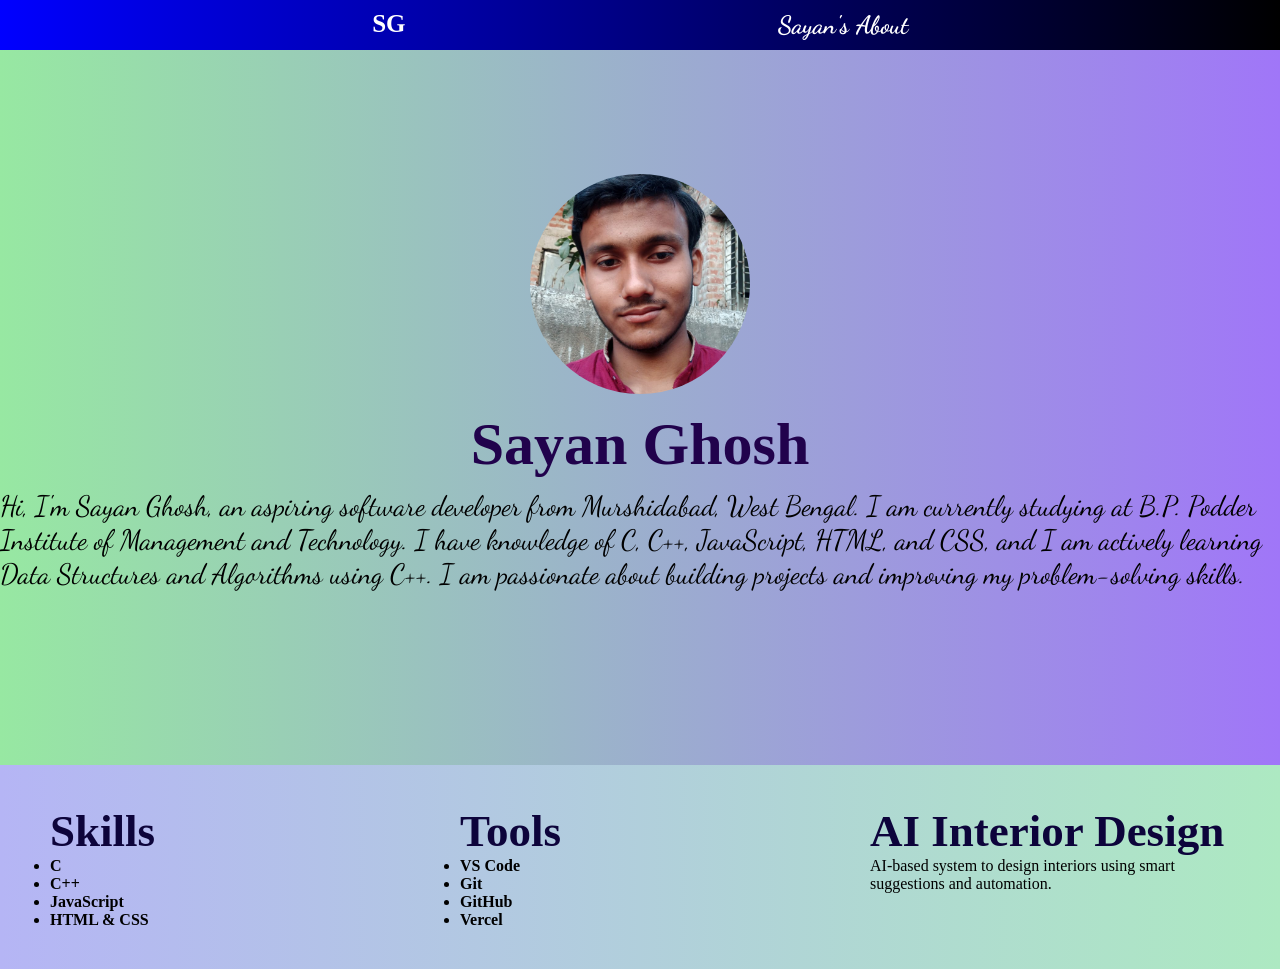
<file: about.html>
<!DOCTYPE html>
<html lang="en">

<head>
    <meta charset="UTF-8">
    <meta name="viewport" content="width=device-width, initial-scale=1.0">
    <link rel="stylesheet" href="about.css">

    <link rel="preconnect" href="https://fonts.googleapis.com">
    <link rel="preconnect" href="https://fonts.gstatic.com" crossorigin>
    <link href="https://fonts.googleapis.com/css2?family=Dancing+Script:wght@400..700&display=swap" rel="stylesheet">
    <title>About</title>
</head>

<body>
    <nav>
        <div class="logo1">SG</div>
        <div class="logo">Sayan's About</div>
    </nav>

    <main>
        <section class="hero">
            <div class="hero-left">
                <div class="one">Sayan Ghosh</div>
                <div class="two">
                    <p>
                        Hi, I'm Sayan Ghosh, an aspiring software developer from Murshidabad, West Bengal.
                        I am currently studying at B.P. Podder Institute of Management and Technology.
                        I have knowledge of C, C++, JavaScript, HTML, and CSS, and I am actively learning Data
                        Structures and Algorithms using C++.
                        I am passionate about building projects and improving my problem-solving skills.
                    </p></span>
                </div>
            </div>
            <div class="hero-right">
                <div class="one">
                    <img src="img-logo.jpg" alt="Sayan the devoloper">
                </div>

            </div>
        </section>

      <section class="projects">
    
    <div class="box">
        <h2 class="text">Skills</h2>
        <ul>
            <li>C</li>
            <li>C++</li>
            <li>JavaScript</li>
            <li>HTML & CSS</li>
        </ul>
    </div>

    <div class="box">
        <h2 class="text">Tools</h2>
        <ul>
            <li>VS Code</li>
            <li>Git</li>
            <li>GitHub</li>
            <li>Vercel</li>
        </ul>
    </div>

    <div class="box">
        <h2 class="text">AI Interior Design</h2>
        <p>AI-based system to design interiors using smart suggestions and automation.</p>
    </div>

</section>
    </main>
</body>

</html>
</file>
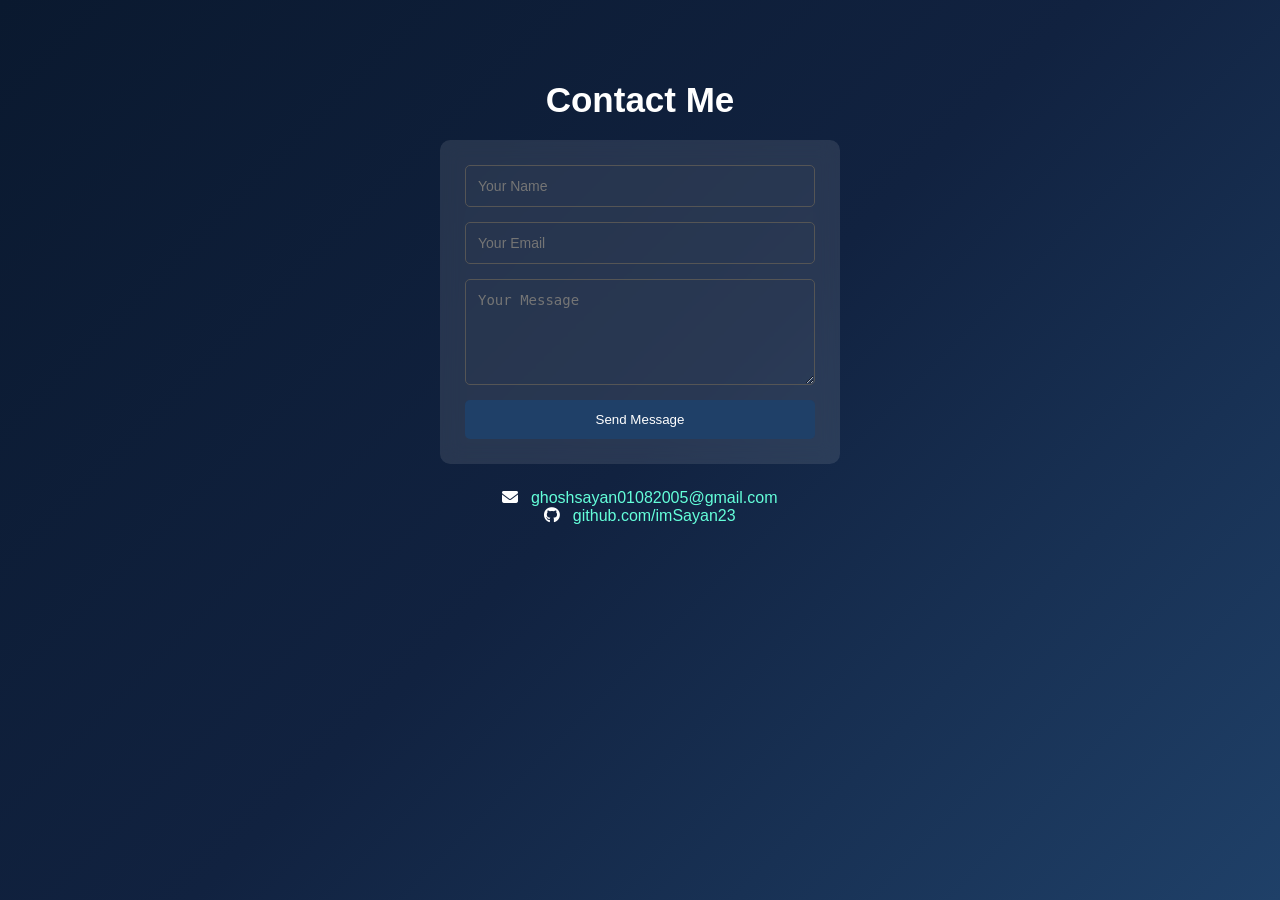
<file: contact.html>
<!DOCTYPE html>
<html lang="en">
<head>
    <meta charset="UTF-8">
    <meta name="viewport" content="width=device-width, initial-scale=1.0">

    
    <link rel="stylesheet" href="contact.css">
    <link rel="stylesheet" href="https://cdnjs.cloudflare.com/ajax/libs/font-awesome/6.5.0/css/all.min.css">

    <title>Contact</title>
</head>
<body>

<section class="contact">
    <h2>Contact Me</h2>

    <form action="#" method="post">
        <input type="text" placeholder="Your Name" required>
        <input type="email" placeholder="Your Email" required>
        <textarea placeholder="Your Message" rows="5" required></textarea>

        <button type="submit">Send Message</button>
    </form>

    <div class="contact-info">
        <p>
            <i class="fa-solid fa-envelope"></i> 
            <a href="mailto:ghoshsayan01082005@gmail.com">
                ghoshsayan01082005@gmail.com
            </a>
        </p>

        <p>
            <i class="fa-brands fa-github"></i> 
            <a href="https://github.com/imSayan23" target="_blank">
                github.com/imSayan23
            </a>
        </p>
    </div>
</section>

</body>
</html>
</file>
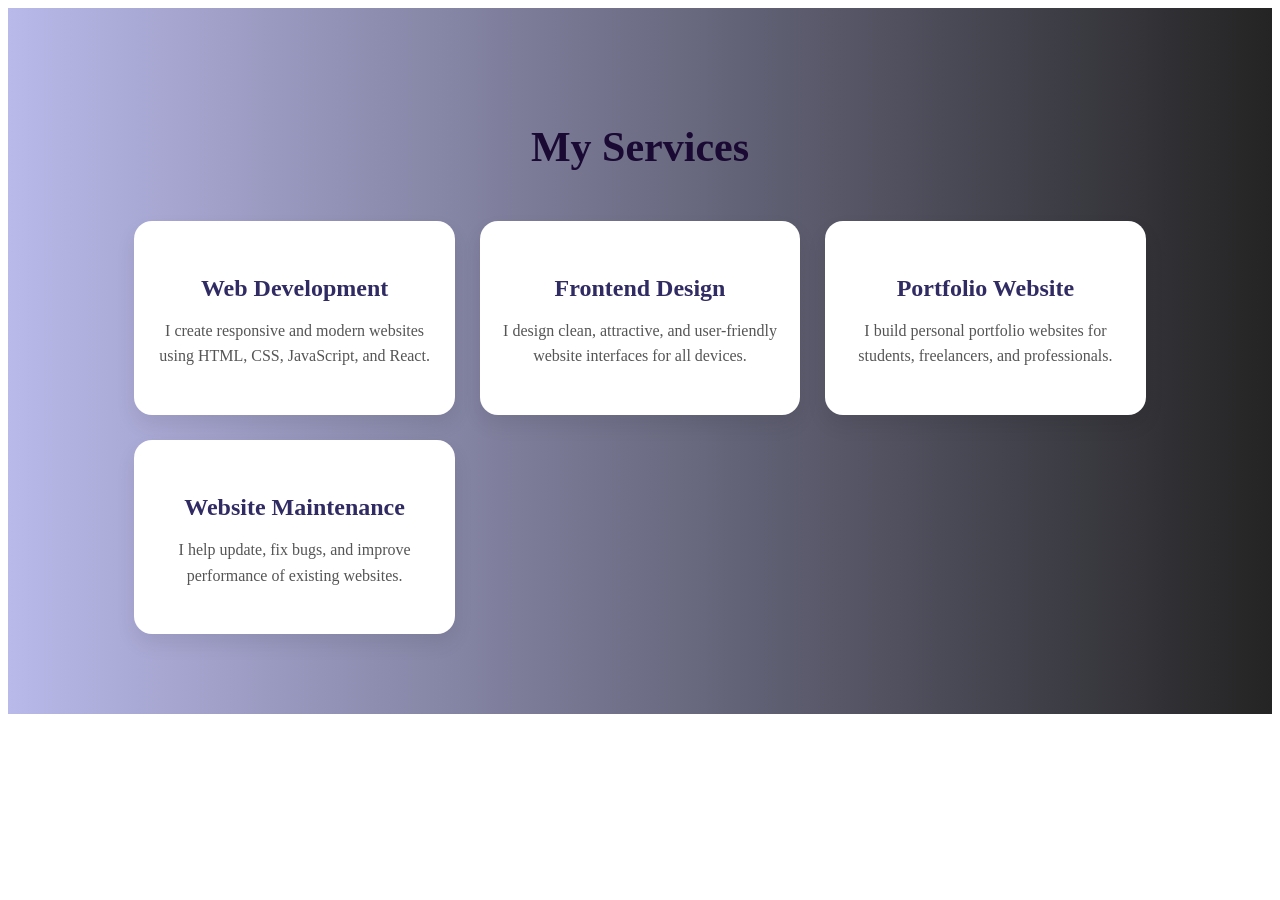
<file: services.html>
<!DOCTYPE html>
<html lang="en">
<head>
<meta charset="UTF-8">
<meta name="viewport" content="width=device-width, initial-scale=1.0">
<title>Services Section</title>
<link rel="stylesheet" href="services.css">

</head>
<body>

<section class="services" id="services">
    <h2 class="section-title">My Services</h2>

    <div class="services-container">

        <div class="service-card">
            <h3>Web Development</h3>
            <p>I create responsive and modern websites using HTML, CSS, JavaScript, and React.</p>
        </div>

        <div class="service-card">
            <h3>Frontend Design</h3>
            <p>I design clean, attractive, and user-friendly website interfaces for all devices.</p>
        </div>

        <div class="service-card">
            <h3>Portfolio Website</h3>
            <p>I build personal portfolio websites for students, freelancers, and professionals.</p>
        </div>

        <div class="service-card">
            <h3>Website Maintenance</h3>
            <p>I help update, fix bugs, and improve performance of existing websites.</p>
        </div>

    </div>
</section>

</body>
</html>
</file>
<file: about.css>
* {
    margin: 0;
    padding: 0;
}

nav {
    display: flex;
    justify-content: space-evenly;
    /* background-color: rgb(30, 2, 52); */
    background-image: linear-gradient(to right, blue, black);
    color: white;
    padding: 10px 0;
    position: fixed;
    width: 100%;
}

.logo {
    font-size: 25px;
    font-weight: bolder;
    font-family: "Dancing Script", cursive;
}

.logo1 {
    font-size: 25px;
    font-weight: bold;
}


.hero {
    /* background-color: rgb(189, 239, 239); */
    background-image: linear-gradient(to right, rgb(151, 232, 162), rgb(160, 118, 248));
    /* height: 85vh; */
    min-height: 85vh;
    display: flex;
    justify-content: center;
    gap: 130px;
    align-items: center;
    flex-direction: column-reverse;
    gap: 12px;
}

.hero-left {
    display: flex;
    flex-direction: column;
    gap: 10px;
}

.hero-left .one {
    font-size: 60px;
    color: rgb(33, 2, 76);
    font-weight: bolder;
}

.hero-left .two {
    font-size: 28px;
}

.bold {
    font-weight: bold;
}


.hero-right .one img {
    height: 220px;
    width: 220px;
    border-radius: 50%;
    object-fit: cover;
    /* makes image fit nicely inside circle */
}

.hero-left {
    align-items: center;
}

div .two p {
    font-family: "Dancing Script", cursive;
}

.projects {
    display: flex;
    /* makes items in one row */
    justify-content: space-around;
    align-items: flex-start;
    padding: 40px;
    gap: 30px;
    /* space between boxes */
    background-image: linear-gradient(to right, rgb(181, 181, 245), rgb(173, 233, 194));
    /* background-image: linear-gradient(to right, blue,green); */

    flex-wrap: wrap;
}

.box {
    width: 30%;
    /* each takes equal space */
}

.project-info {
    display: flex;
    flex-direction: column;
    padding: 42px;
    /* font-family: "Dancing Script", cursive; */
}

.text {
    font-size: 45px;
    font-weight: 900;
    color: rgb(13, 4, 59);
}

.box ul li{
    font-weight: bolder;
}

@media (max-width: 768px){
    .projects{
        flex-direction: column; /* stack on mobile */
    }

    .box{
        width: 100%;
    }
}
</file>
<file: contact.css>
*{
    margin: 0;
    padding: 0;
    box-sizing: border-box;
}

/* FULL SCREEN BACKGROUND */
html, body{
    height: 100%;
}

body{
    background: linear-gradient(135deg, #0a192f, #112240, #1f4068);
    color: white;
    font-family: Arial, sans-serif;
}


nav{
    display: flex;
    justify-content: space-between;
    align-items: center;
    padding: 15px 30px;

    background: rgba(0,0,0,0.4);  /* glass effect */
    backdrop-filter: blur(10px);

    position: fixed;
    width: 100%;
    top: 0;
    z-index: 1000;
}

.logo1{
    font-size: 25px;
    font-weight: bold;
}

.logo{
    font-size: 25px;
    font-family: "Dancing Script", cursive;
}


.hero{
    min-height: 100vh;

    display: flex;
    justify-content: center;
    align-items: center;
    flex-direction: column-reverse;
    gap: 20px;

    padding: 100px 20px 40px;
    text-align: center;
}

.hero-left{
    display: flex;
    flex-direction: column;
    gap: 10px;
    align-items: center;
}

.hero-left .one{
    font-size: 40px;
    font-weight: bold;
}

.hero-left .two{
    font-size: 18px;
    max-width: 600px;
    line-height: 1.6;
    color: #ccd6f6;
}

.hero-right img{
    height: 200px;
    width: 200px;
    border-radius: 50%;
    object-fit: cover;
    border: 3px solid white;
}


.projects{
    min-height: 100vh;

    display: flex;
    justify-content: center;
    align-items: flex-start;
    gap: 30px;
    padding: 60px 20px;
    flex-wrap: wrap;
}

.box{
    flex: 1 1 250px;
    max-width: 350px;

    background: rgba(255,255,255,0.1);  /* glass card */
    backdrop-filter: blur(10px);

    padding: 20px;
    border-radius: 10px;

    transition: 0.3s;
}

.box:hover{
    transform: translateY(-8px);
    box-shadow: 0 8px 20px rgba(0,0,0,0.4);
}

.text{
    font-size: 24px;
    font-weight: bold;
    margin-bottom: 10px;
}


.contact{
    min-height: 100vh;

    padding: 80px 20px;
    text-align: center;
}

.contact h2{
    font-size: 35px;
    margin-bottom: 20px;
}

/* FORM */
.contact form{
    display: flex;
    flex-direction: column;
    max-width: 400px;
    margin: auto;
    gap: 15px;

    background: rgba(255,255,255,0.1);
    backdrop-filter: blur(10px);

    padding: 25px;
    border-radius: 10px;
}

/* INPUTS */
.contact input,
.contact textarea{
    padding: 12px;
    border: 1px solid #555;
    border-radius: 5px;
    outline: none;
    font-size: 14px;
    background: transparent;
    color: white;
}

/* BUTTON */
.contact button{
    padding: 12px;
    background: #1f4068;
    color: white;
    border: none;
    border-radius: 5px;
    cursor: pointer;
    transition: 0.3s;
}

.contact button:hover{
    background: #3a86ff;
    transform: scale(1.05);
}

/* CONTACT INFO */
.contact-info{
    margin-top: 25px;
    font-size: 16px;
}

.contact-info a{
    text-decoration: none;
    color: #64ffda;
}

.contact-info a:hover{
    color: #3a86ff;
}

.contact-info i{
    margin-right: 8px;
}

/* GLOBAL */
section{
    padding: 60px 20px;
}

/* RESPONSIVE */
@media (max-width: 768px){

    .hero-left .one{
        font-size: 28px;
    }

    .hero-left .two{
        font-size: 16px;
    }

    .projects{
        flex-direction: column;
        align-items: center;
    }

    .box{
        width: 90%;
    }

    .contact{
        padding: 50px 15px;
    }

    .contact h2{
        font-size: 28px;
    }
}
</file>
<file: services.css>
.services {
    padding: 80px 10%;
    background-image: linear-gradient(to right, rgb(185, 185, 234), rgb(36, 36, 36));
    text-align: center;
}

.section-title {
    font-size: 42px;
    font-weight: bold;
    color: #1a0933;
    margin-bottom: 50px;
}


.services-container {
    display: grid;
    grid-template-columns: repeat(auto-fit, minmax(250px, 1fr));
    gap: 25px;
}


.service-card {
    background: white;
    padding: 30px 20px;
    border-radius: 18px;
    box-shadow: 0 10px 20px rgba(0, 0, 0, 0.08);
    transition: 0.4s ease;
}

.service-card h3 {
    font-size: 24px;
    color: #302b63;
    margin-bottom: 15px;
}

.service-card p {
    font-size: 16px;
    color: #555;
    line-height: 1.6;
}


.service-card:hover {
    transform: translateY(-10px);
    box-shadow: 0 15px 30px rgba(0, 0, 0, 0.15);
}


@media(max-width:768px) {
    .section-title {
        font-size: 32px;
    }

    .service-card {
        padding: 25px 15px;
    }
}
</file>
